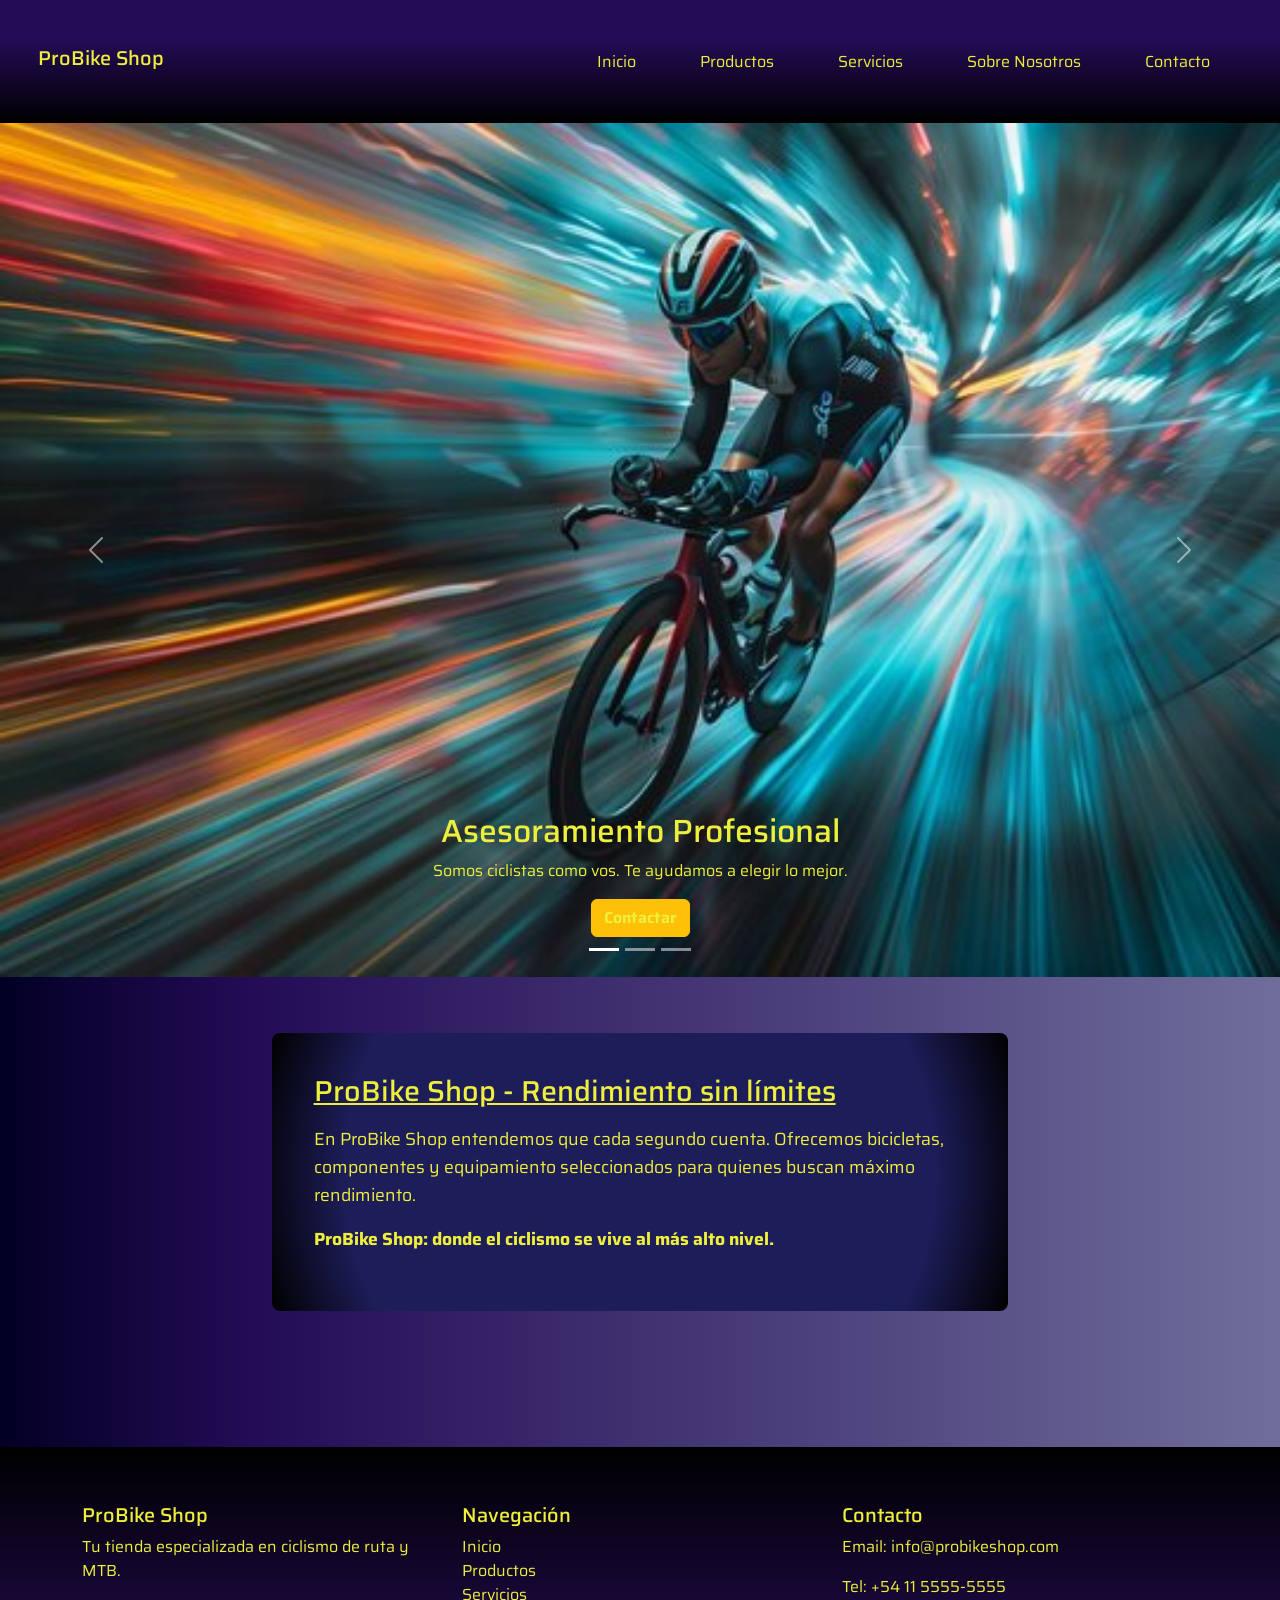
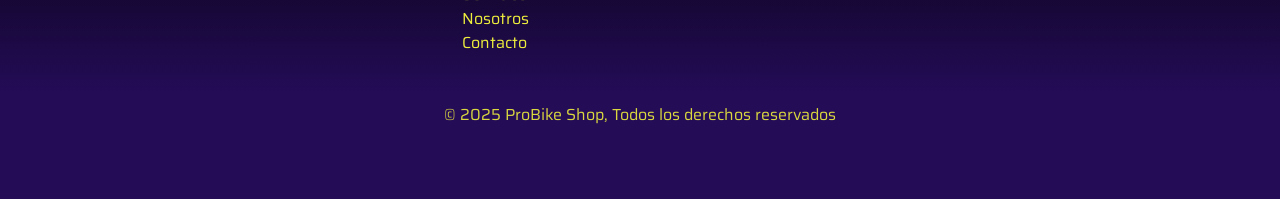
<file: index.html>
<!DOCTYPE html>
<html lang="es">

<head>
    <!-- Configuración general y SEO -->
    <meta charset="UTF-8">
    <meta name="viewport" content="width=device-width, initial-scale=1.0">
    <meta name="description"
        content="ProBike Shop es una tienda especializada en ciclismo de alto rendimiento en Argentina. Bicicletas premium, bike fit y servicios profesionales para ciclistas.">
    <meta name="keywords" content="bicicletas, ciclismo, bike shop, bicicletas de ruta, MTB, gravel, ProBike">
    <meta name="author" content="ProBike Shop">

    <!-- Bootstrap CSS -->
    <link href="https://cdn.jsdelivr.net/npm/bootstrap@5.3.8/dist/css/bootstrap.min.css" rel="stylesheet"
        crossorigin="anonymous">

    <!-- Estilos del sitio -->
    <link rel="stylesheet" href="assets/css/styles.css">

    <!-- Fuentes -->
    <link rel="preconnect" href="https://fonts.googleapis.com">
    <link rel="preconnect" href="https://fonts.gstatic.com" crossorigin>
    <link href="https://fonts.googleapis.com/css2?family=Saira:wght@100..900&display=swap" rel="stylesheet">

    <title>ProBike Shop | Bicicletas y Ciclismo de Alto Rendimiento</title>
</head>

<body>

    <!-- Navbar -->
    <header class="container-fluid">
        <div class="row">
            <div class="col-12 p-0">

                <nav class="navbar navbar-expand-lg navbar-dark nav">
                    <div class="container-fluid">

                        <!-- Logo -->
                        <h1 class="navbar-brand">ProBike Shop</h1>

                        <!-- Botón mobile -->
                        <button class="navbar-toggler" type="button" data-bs-toggle="collapse" data-bs-target="#mainNav"
                            aria-controls="mainNav" aria-expanded="false" aria-label="Abrir menú de navegación">

                            <span class="navbar-toggler-icon"></span>
                        </button>

                        <!-- Enlaces de navegación -->
                        <div class="collapse navbar-collapse" id="mainNav">
                            <ul class="navbar-nav ms-auto">
                                <li class="nav-item"><a class="nav-link" href="index.html">Inicio</a></li>
                                <li class="nav-item"><a class="nav-link" href="pages/productos.html">Productos</a></li>
                                <li class="nav-item"><a class="nav-link" href="pages/servicios.html">Servicios</a></li>
                                <li class="nav-item"><a class="nav-link" href="pages/nosotros.html">Sobre Nosotros</a>
                                </li>
                                <li class="nav-item"><a class="nav-link" href="pages/contacto.html">Contacto</a></li>
                            </ul>
                        </div>

                    </div>
                </nav>

            </div>
        </div>
    </header>

    <!-- Hero con Slider Bootstrap -->
    <section id="heroSlider" class="carousel slide" data-bs-ride="carousel" aria-label="Galería principal">

        <!-- Indicadores -->
        <div class="carousel-indicators">
            <button type="button" data-bs-target="#heroSlider" data-bs-slide-to="0" class="active"></button>
            <button type="button" data-bs-target="#heroSlider" data-bs-slide-to="1"></button>
            <button type="button" data-bs-target="#heroSlider" data-bs-slide-to="2"></button>
        </div>

        <!-- Slides -->
        <div class="carousel-inner">

            <!-- Slide 1 -->
            <div class="carousel-item active" aria-hidden="false">

                <img src="assets/img/man-riding-bike-mountain-path_960396-69146.avif" class="d-block w-100 hero-img"
                    alt="Hero 1">

                <div class="hero-overlay"></div>

                <div class="carousel-caption hero-caption">
                    <h2>Ciclismo de Alto Rendimiento</h2>
                    <p>La velocidad comienza con el equipamiento correcto.</p>
                    <a href="pages/productos.html" class="btn btn-warning fw-bold">Ver Bicicletas</a>
                </div>
            </div>

            <!-- Slide 2 -->
            <div class="carousel-item active" aria-hidden="false">

                <img src="assets/img/360_F_105076852_bJwYuUFPHQqmCbDiMMOttcWje7e9RwUt.jpg"
                    class="d-block w-100 hero-img" alt="Hero 2">

                <div class="hero-overlay"></div>

                <div class="carousel-caption hero-caption">
                    <h2>Componentes Premium</h2>
                    <p>Optimizá tu bicicleta para rendir al máximo.</p>
                    <a href="pages/productos.html" class="btn btn-warning fw-bold">Ver Componentes</a>
                </div>
            </div>

            <!-- Slide 3 -->
            <div class="carousel-item active" aria-hidden="false">

                <img src="assets/img/360_F_867929368_88FRGMVESkonGMnGfdFtN7yuGFdUohjW.jpg"
                    class="d-block w-100 hero-img" alt="Hero 3">

                <div class="hero-overlay"></div>

                <div class="carousel-caption hero-caption">
                    <h2>Asesoramiento Profesional</h2>
                    <p>Somos ciclistas como vos. Te ayudamos a elegir lo mejor.</p>
                    <a href="pages/contacto.html" class="btn btn-warning fw-bold">Contactar</a>
                </div>
            </div>

        </div>

        <!-- Controles -->
        <button class="carousel-control-prev" type="button" data-bs-slide="prev" data-bs-target="#heroSlider">
            <span class="carousel-control-prev-icon"></span>
        </button>

        <button class="carousel-control-next" type="button" data-bs-slide="next" data-bs-target="#heroSlider">
            <span class="carousel-control-next-icon"></span>
        </button>

    </section>

    <!-- Contenido principal -->
    <main class="container my-4">

        <div class="row justify-content-center">
            <div class="col-12 col-md-10 col-lg-8">

                <section class="welcome">
                    <h2>ProBike Shop - Rendimiento sin límites</h2>

                    <p>
                        En ProBike Shop entendemos que cada segundo cuenta.
                        Ofrecemos bicicletas, componentes y equipamiento seleccionados para quienes buscan máximo
                        rendimiento.
                    </p>

                    <p>
                        <strong>ProBike Shop: donde el ciclismo se vive al más alto nivel.</strong>
                    </p>
                </section>

            </div>
        </div>

    </main>

    <!-- Footer -->
    <footer class="container-fluid footer-gradient mt-5">
        <div class="container py-4">

            <div class="row text-center text-md-start">

                <div class="col-md-4 mb-3">
                    <h5>ProBike Shop</h5>
                    <p>Tu tienda especializada en ciclismo de ruta y MTB.</p>
                </div>

                <div class="col-md-4 mb-3">
                    <h5>Navegación</h5>
                    <ul class="list-unstyled">
                        <li><a href="index.html" class="text-decoration-none">Inicio</a></li>
                        <li><a href="pages/productos.html" class="text-decoration-none">Productos</a></li>
                        <li><a href="pages/servicios.html" class="text-decoration-none">Servicios</a></li>
                        <li><a href="pages/nosotros.html" class="text-decoration-none">Nosotros</a></li>
                        <li><a href="pages/contacto.html" class="text-decoration-none">Contacto</a></li>
                    </ul>
                </div>

                <div class="col-md-4 mb-3">
                    <h5>Contacto</h5>
                    <p>Email: info@probikeshop.com</p>
                    <p>Tel: +54 11 5555-5555</p>
                </div>

            </div>

            <p class="footer-text mt-3">© 2025 ProBike Shop, Todos los derechos reservados</p>

        </div>
    </footer>

    <!-- Script Bootstrap -->
    <script src="https://cdn.jsdelivr.net/npm/bootstrap@5.3.8/dist/js/bootstrap.bundle.min.js"></script>

</body>

</html>
</file>
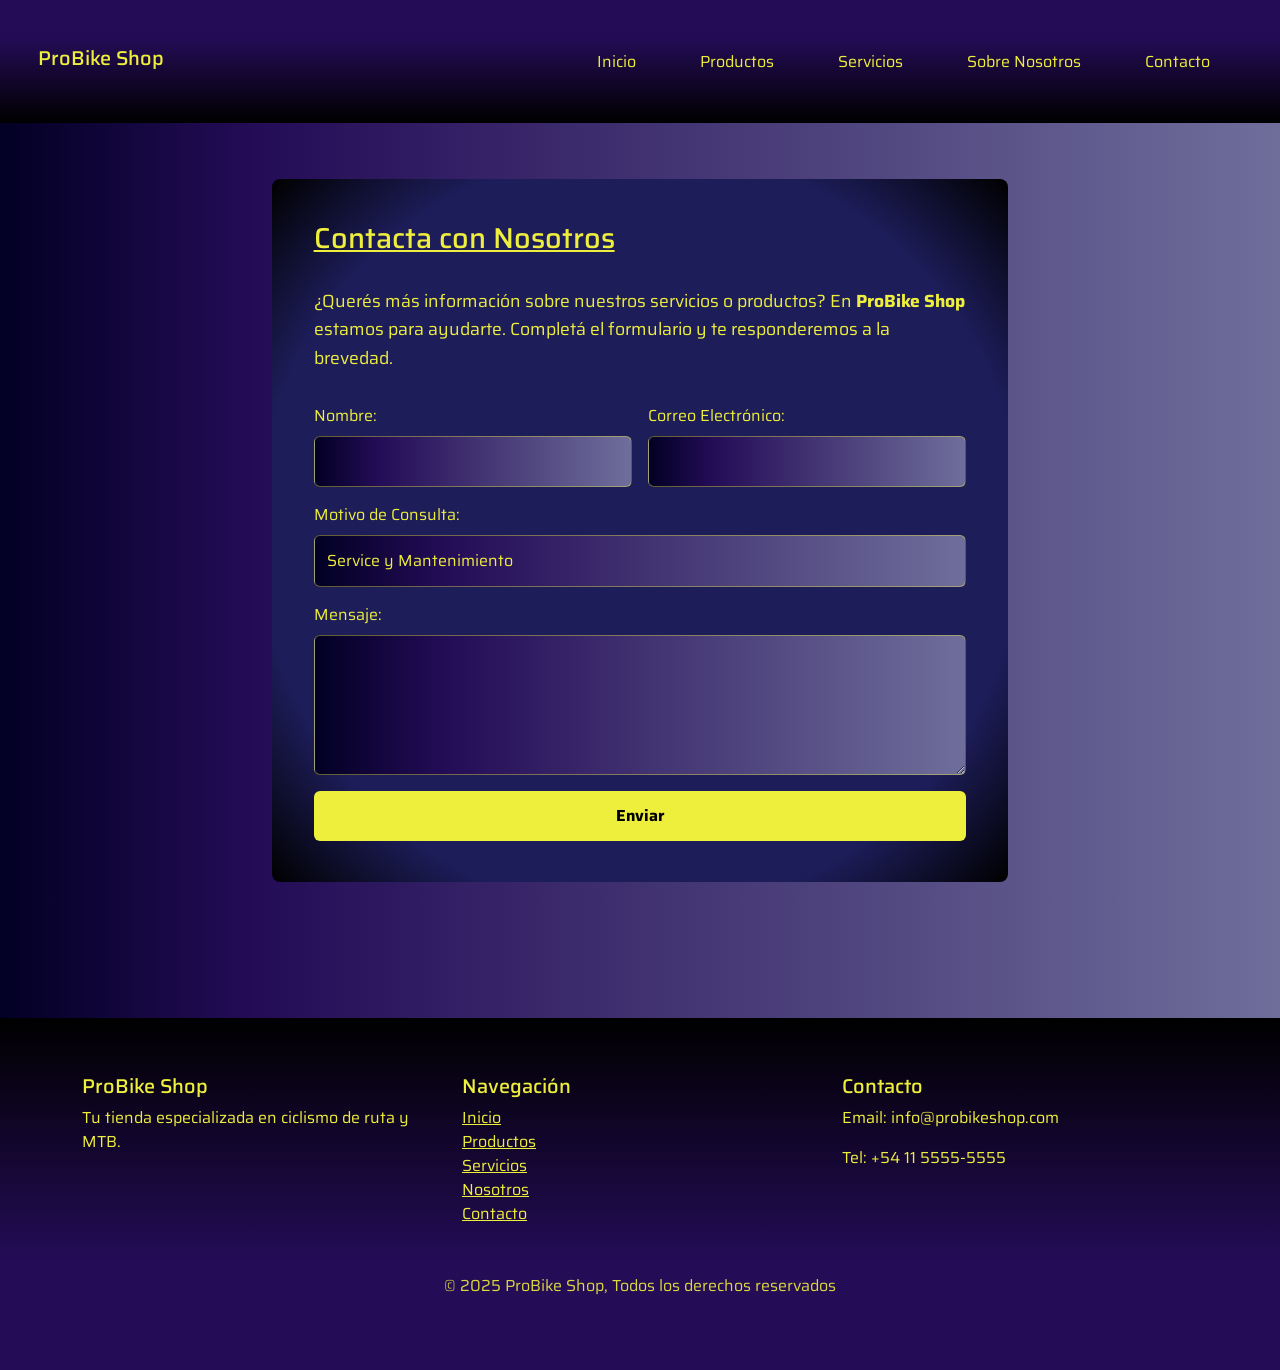
<file: pages/contacto.html>
<!DOCTYPE html>
<html lang="es">

<head>
    <!-- Configuración general y SEO -->
    <meta charset="UTF-8">
    <meta name="viewport" content="width=device-width, initial-scale=1.0">
    <meta name="description"
        content="ProBike Shop es una tienda especializada en ciclismo de alto rendimiento en Argentina. Bicicletas premium, bike fit y servicios profesionales para ciclistas.">
    <meta name="keywords" content="bicicletas, ciclismo, bike shop, bicicletas de ruta, MTB, gravel, ProBike">
    <meta name="author" content="ProBike Shop">

    <!-- Bootstrap CSS -->
    <link href="https://cdn.jsdelivr.net/npm/bootstrap@5.3.8/dist/css/bootstrap.min.css" rel="stylesheet">

    <!-- Estilos del sitio -->
    <link rel="stylesheet" href="../assets/css/styles.css">

    <!-- Fuentes -->
    <link rel="preconnect" href="https://fonts.googleapis.com">
    <link rel="preconnect" href="https://fonts.gstatic.com" crossorigin>
    <link href="https://fonts.googleapis.com/css2?family=Saira:wght@100..900&display=swap" rel="stylesheet">

    <title>Contacto | Contacta con Nosotros! - ProBike Shop</title>

</head>

<body>

    <!-- Navbar -->
    <header class="container-fluid p-0">
        <nav class="navbar navbar-expand-lg navbar-dark nav">
            <div class="container-fluid">

                <h1 class="navbar-brand">ProBike Shop</h1>

                <button class="navbar-toggler" type="button" data-bs-toggle="collapse" data-bs-target="#mainNav"
                    aria-controls="mainNav" aria-expanded="false" aria-label="Abrir menú de navegación">

                    <span class="navbar-toggler-icon"></span>
                </button>

                <div class="collapse navbar-collapse" id="mainNav">
                    <ul class="navbar-nav ms-auto">
                        <li class="nav-item"><a class="nav-link" href="../index.html">Inicio</a></li>
                        <li class="nav-item"><a class="nav-link" href="./productos.html">Productos</a></li>
                        <li class="nav-item"><a class="nav-link" href="./servicios.html">Servicios</a></li>
                        <li class="nav-item"><a class="nav-link" href="./nosotros.html">Sobre Nosotros</a></li>
                        <li class="nav-item"><a class="nav-link" href="./contacto.html">Contacto</a></li>
                    </ul>
                </div>

            </div>
        </nav>
    </header>

    <!-- Contenido principal -->
    <main class="container my-4">

        <div class="row justify-content-center">
            <div class="col-12 col-md-10 col-lg-8">

                <!-- Sección contacto -->
                <section class="contact">

                    <!-- Texto introductorio -->
                    <h2>Contacta con Nosotros</h2>
                    <p>
                        ¿Querés más información sobre nuestros servicios o productos?
                        En <strong>ProBike Shop</strong> estamos para ayudarte.
                        Completá el formulario y te responderemos a la brevedad.
                    </p>

                    <!-- Formulario -->
                    <form action="/submit" method="post" class="row g-3">

                        <!-- Nombre -->
                        <div class="col-12 col-md-6">
                            <label for="name" class="form-label">Nombre:</label>
                            <input type="text" name="name" id="name" class="form-control">
                        </div>

                        <!-- Email -->
                        <div class="col-12 col-md-6">
                            <label for="email" class="form-label">Correo Electrónico:</label>
                            <input type="email" name="email" id="email" class="form-control">
                        </div>

                        <!-- Motivo -->
                        <div class="col-12">
                            <label for="subject" class="form-label">Motivo de Consulta:</label>
                            <select name="subject" id="subject" class="form-control">
                                <option value="service">Service y Mantenimiento</option>
                                <option value="bikefit">Turno para BikeFit</option>
                                <option value="import">Pedido de Importación</option>
                                <option value="other">Otro</option>
                            </select>
                        </div>

                        <!-- Mensaje -->
                        <div class="col-12">
                            <label for="message" class="form-label">Mensaje:</label>
                            <textarea name="message" id="message" rows="4" class="form-control"></textarea>
                        </div>

                        <!-- Botón enviar -->
                        <div class="col-12">
                            <button type="submit" class="btn btn-warning w-100 fw-bold">Enviar</button>
                        </div>

                    </form>

                </section>

            </div>
        </div>

    </main>

    <!-- Footer -->
    <footer class="container-fluid footer-gradient mt-5">
        <div class="container py-4">

            <div class="row text-center text-md-start">

                <div class="col-md-4 mb-3">
                    <h5>ProBike Shop</h5>
                    <p>Tu tienda especializada en ciclismo de ruta y MTB.</p>
                </div>

                <div class="col-md-4 mb-3">
                    <h5>Navegación</h5>
                    <ul class="list-unstyled">
                        <li><a href="../index.html">Inicio</a></li>
                        <li><a href="./productos.html">Productos</a></li>
                        <li><a href="./servicios.html">Servicios</a></li>
                        <li><a href="./nosotros.html">Nosotros</a></li>
                        <li><a href="./contacto.html">Contacto</a></li>
                    </ul>
                </div>

                <div class="col-md-4 mb-3">
                    <h5>Contacto</h5>
                    <p>Email: info@probikeshop.com</p>
                    <p>Tel: +54 11 5555-5555</p>
                </div>

            </div>

            <p class="footer-text mt-3">© 2025 ProBike Shop, Todos los derechos reservados</p>

        </div>
    </footer>

    <!-- Script Bootstrap-->
    <script src="https://cdn.jsdelivr.net/npm/bootstrap@5.3.8/dist/js/bootstrap.bundle.min.js"></script>

</body>

</html>
</file>
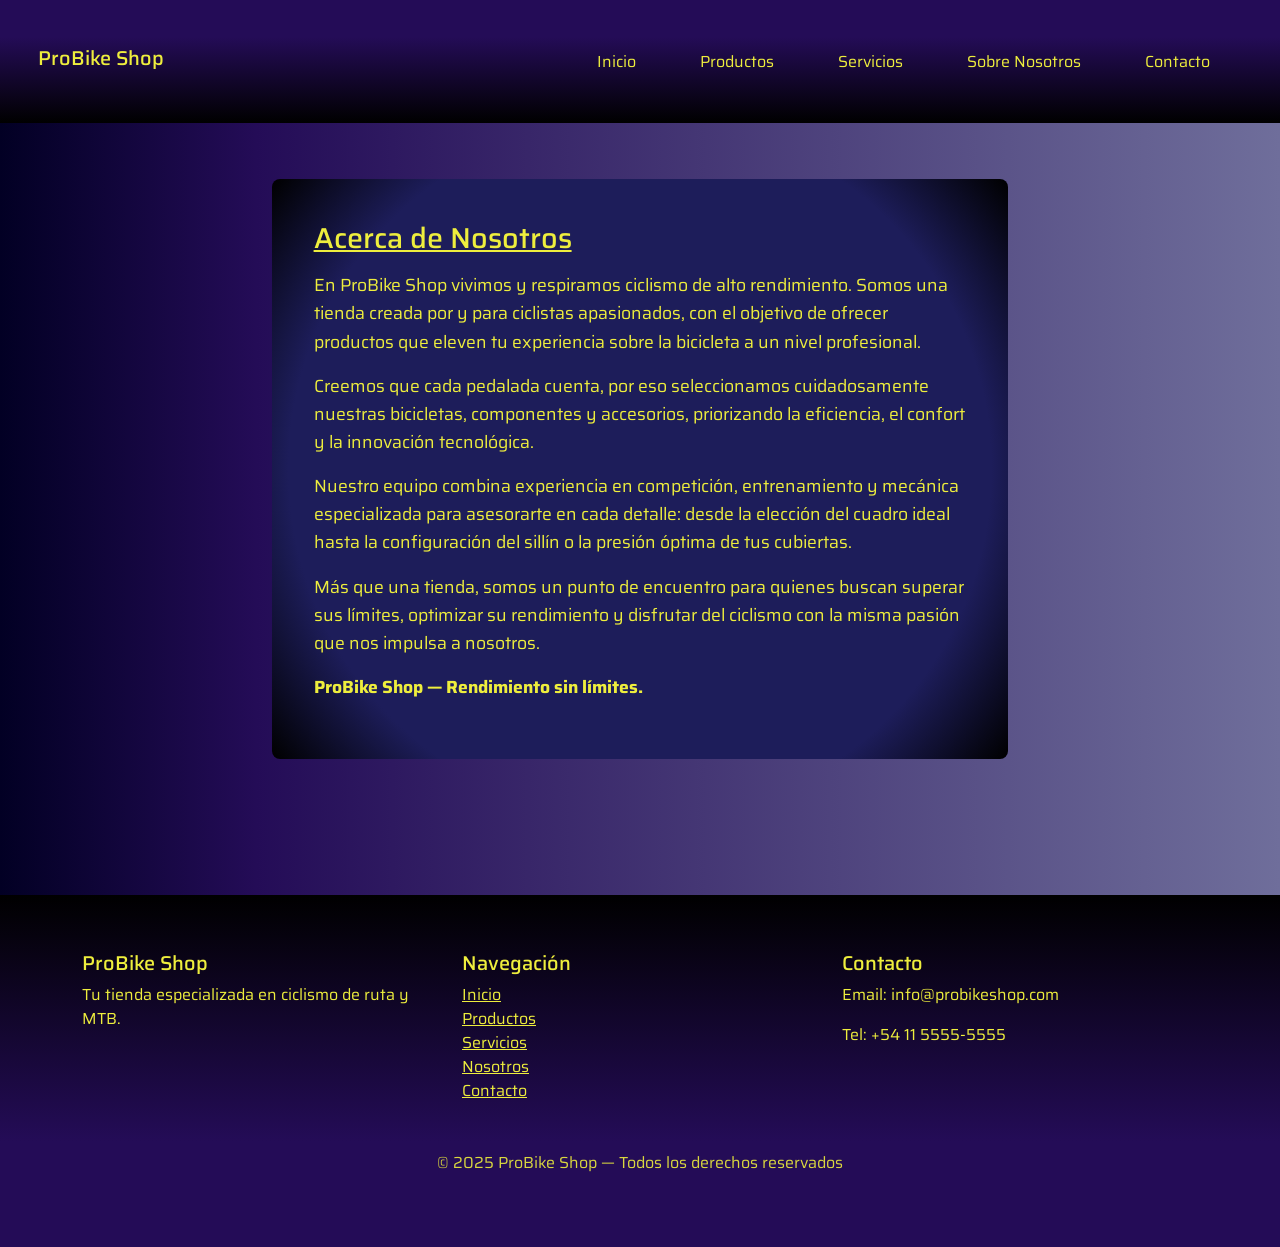
<file: pages/nosotros.html>
<!DOCTYPE html>
<html lang="es">

<head>
    <!-- Configuración general y SEO -->
    <meta charset="UTF-8">
    <meta name="viewport" content="width=device-width, initial-scale=1.0">
    <meta name="description"
        content="ProBike Shop es una tienda especializada en ciclismo de alto rendimiento en Argentina. Bicicletas premium, bike fit y servicios profesionales para ciclistas.">
    <meta name="keywords" content="bicicletas, ciclismo, bike shop, bicicletas de ruta, MTB, gravel, ProBike">
    <meta name="author" content="ProBike Shop">

    <!-- Bootstrap -->
    <link href="https://cdn.jsdelivr.net/npm/bootstrap@5.3.8/dist/css/bootstrap.min.css" rel="stylesheet">

    <!-- Estilos del sitio -->
    <link rel="stylesheet" href="../assets/css/styles.css">

    <!-- Fuente -->
    <link rel="preconnect" href="https://fonts.googleapis.com">
    <link rel="preconnect" href="https://fonts.gstatic.com" crossorigin>
    <link href="https://fonts.googleapis.com/css2?family=Saira:wght@100..900&display=swap" rel="stylesheet">

    <title>Nosotros | Acerca de ProBike Shop</title>

</head>

<body>

    <!-- Navbar -->
    <header class="container-fluid p-0">
        <nav class="navbar navbar-expand-lg navbar-dark nav">
            <div class="container-fluid">

                <!-- Logo -->
                <h1 class="navbar-brand">ProBike Shop</h1>

                <!-- Botón menú mobile -->
                <button class="navbar-toggler" type="button" data-bs-toggle="collapse" data-bs-target="#mainNav"
                    aria-controls="mainNav" aria-expanded="false" aria-label="Abrir menú de navegación">

                    <span class="navbar-toggler-icon"></span>
                </button>

                <!-- Enlaces -->
                <div class="collapse navbar-collapse" id="mainNav">
                    <ul class="navbar-nav ms-auto">
                        <li class="nav-item"><a class="nav-link" href="../index.html">Inicio</a></li>
                        <li class="nav-item"><a class="nav-link" href="./productos.html">Productos</a></li>
                        <li class="nav-item"><a class="nav-link" href="./servicios.html">Servicios</a></li>
                        <li class="nav-item"><a class="nav-link" href="./nosotros.html">Sobre Nosotros</a></li>
                        <li class="nav-item"><a class="nav-link" href="./contacto.html">Contacto</a></li>
                    </ul>
                </div>

            </div>
        </nav>
    </header>

    <!-- Contenido principal -->
    <main class="container my-4">
        <div class="row justify-content-center">

            <!-- Columna central -->
            <div class="col-12 col-md-10 col-lg-8">

                <section class="us">
                    <h2>Acerca de Nosotros</h2>

                    <!-- Párrafo principal -->
                    <p>
                        En ProBike Shop vivimos y respiramos ciclismo de alto rendimiento. Somos una tienda creada por y
                        para
                        ciclistas apasionados, con el objetivo de ofrecer productos que eleven tu experiencia sobre la
                        bicicleta
                        a un nivel profesional.
                    </p>

                    <p>
                        Creemos que cada pedalada cuenta, por eso seleccionamos cuidadosamente nuestras bicicletas,
                        componentes y accesorios, priorizando la eficiencia, el confort y la innovación tecnológica.
                    </p>

                    <p>
                        Nuestro equipo combina experiencia en competición, entrenamiento y mecánica especializada para
                        asesorarte en cada detalle: desde la elección del cuadro ideal hasta la configuración del sillín
                        o la
                        presión óptima de tus cubiertas.
                    </p>

                    <p>
                        Más que una tienda, somos un punto de encuentro para quienes buscan superar sus límites,
                        optimizar
                        su rendimiento y disfrutar del ciclismo con la misma pasión que nos impulsa a nosotros.
                    </p>

                    <!-- Frase final -->
                    <p><strong>ProBike Shop — Rendimiento sin límites.</strong></p>

                </section>

            </div>

        </div>
    </main>

    <!-- Footer -->
    <footer class="container-fluid footer-gradient mt-5">
        <div class="container py-4">

            <div class="row text-center text-md-start">

                <!-- Columna 1 -->
                <div class="col-md-4 mb-3">
                    <h5>ProBike Shop</h5>
                    <p>Tu tienda especializada en ciclismo de ruta y MTB.</p>
                </div>

                <!-- Columna 2 -->
                <div class="col-md-4 mb-3">
                    <h5>Navegación</h5>
                    <ul class="list-unstyled">
                        <li><a href="../index.html">Inicio</a></li>
                        <li><a href="./productos.html">Productos</a></li>
                        <li><a href="./servicios.html">Servicios</a></li>
                        <li><a href="./nosotros.html">Nosotros</a></li>
                        <li><a href="./contacto.html">Contacto</a></li>
                    </ul>
                </div>

                <!-- Columna 3 -->
                <div class="col-md-4 mb-3">
                    <h5>Contacto</h5>
                    <p>Email: info@probikeshop.com</p>
                    <p>Tel: +54 11 5555-5555</p>
                </div>

            </div>

            <p class="footer-text mt-3">© 2025 ProBike Shop — Todos los derechos reservados</p>

        </div>
    </footer>

    <!-- Script Bootstrap-->
    <script src="https://cdn.jsdelivr.net/npm/bootstrap@5.3.8/dist/js/bootstrap.bundle.min.js"></script>

</body>

</html>
</file>
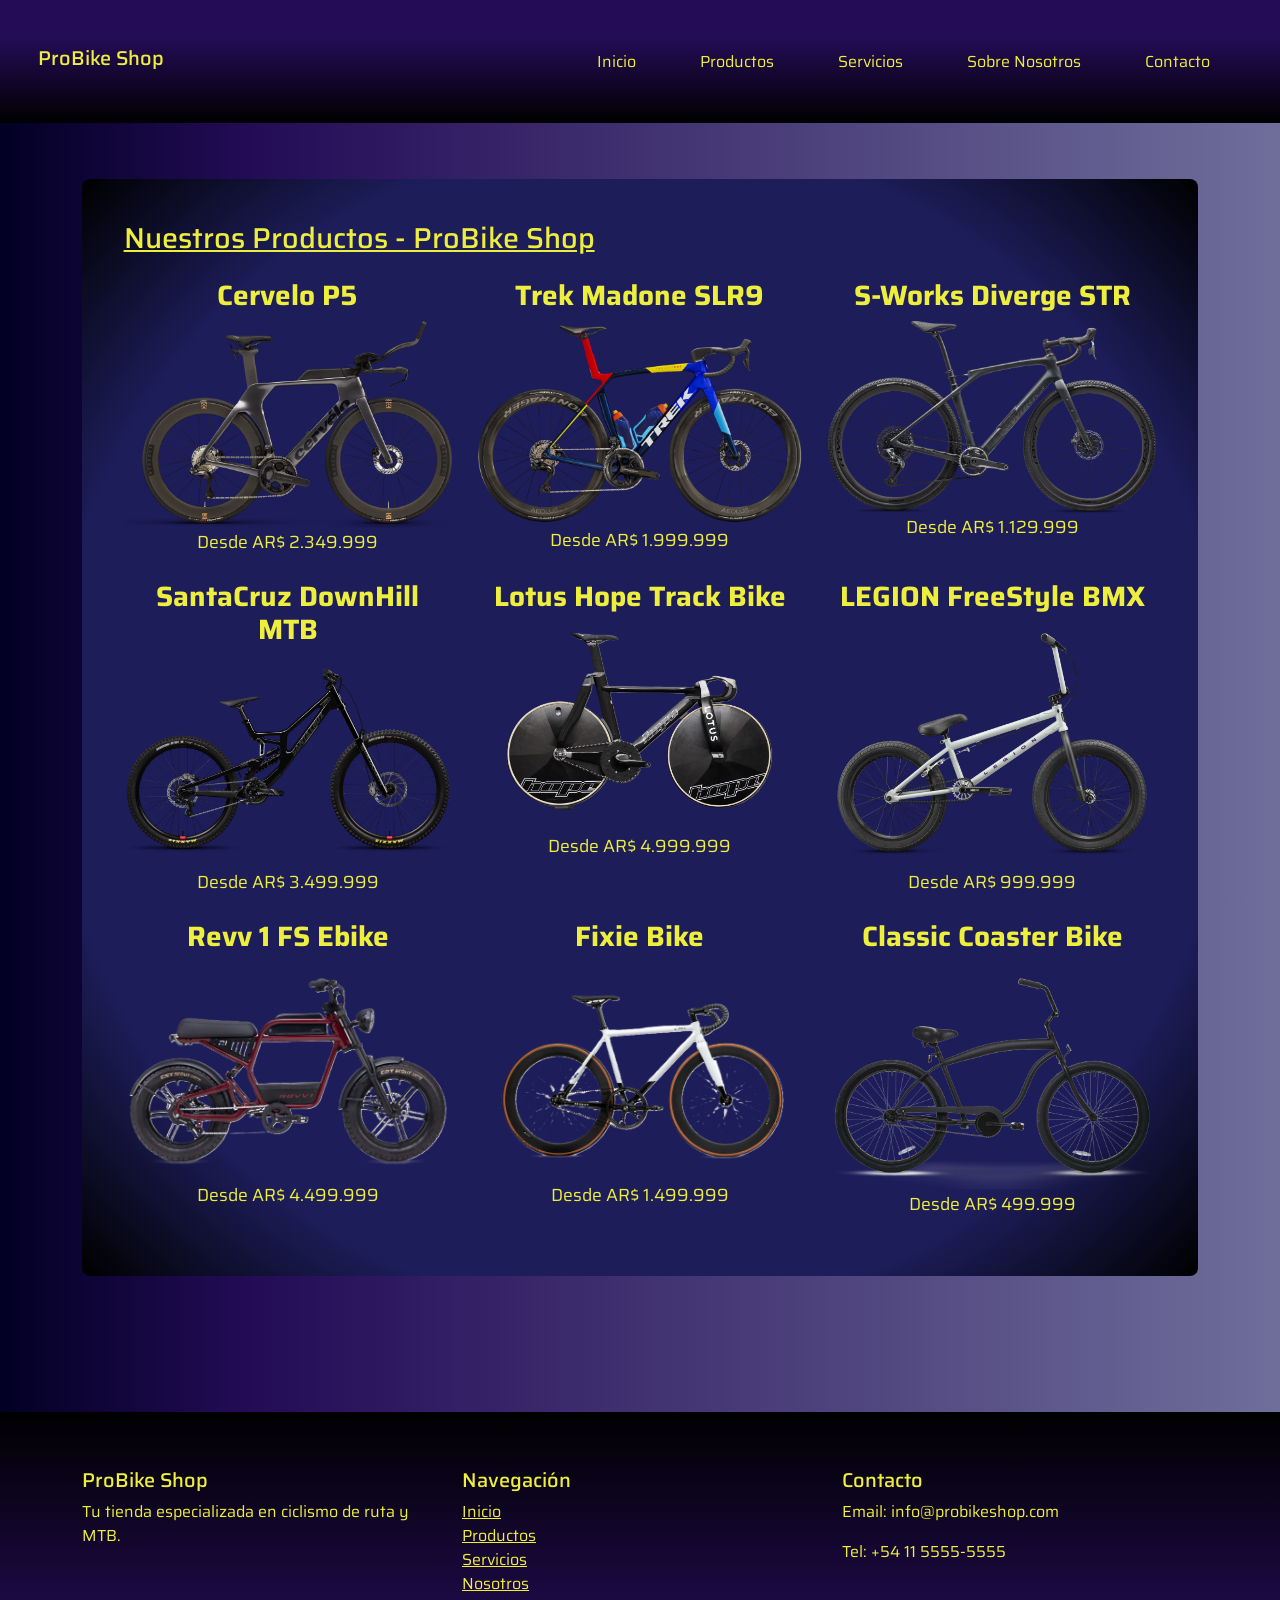
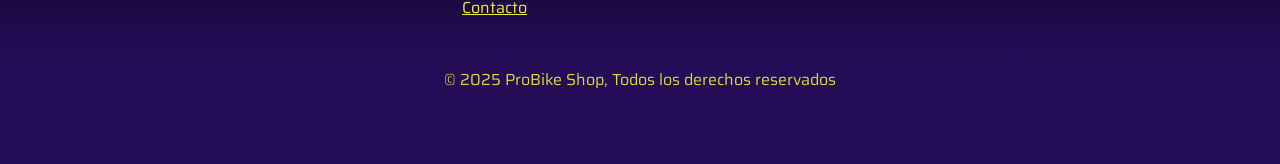
<file: pages/productos.html>
<!DOCTYPE html>
<html lang="es">

<head>
    <!-- Configuración general y SEO -->
    <meta charset="UTF-8">
    <meta name="viewport" content="width=device-width, initial-scale=1.0">
    <meta name="description"
        content="ProBike Shop es una tienda especializada en ciclismo de alto rendimiento en Argentina. Bicicletas premium, bike fit y servicios profesionales para ciclistas.">
    <meta name="keywords" content="bicicletas, ciclismo, bike shop, bicicletas de ruta, MTB, gravel, ProBike">
    <meta name="author" content="ProBike Shop">

    <!-- CSS Bootstrap -->
    <link href="https://cdn.jsdelivr.net/npm/bootstrap@5.3.8/dist/css/bootstrap.min.css" rel="stylesheet">

    <!-- Estilos del sitio -->
    <link rel="stylesheet" href="../assets/css/styles.css">

    <!-- Fuentes -->
    <link rel="preconnect" href="https://fonts.googleapis.com">
    <link rel="preconnect" href="https://fonts.gstatic.com" crossorigin>
    <link href="https://fonts.googleapis.com/css2?family=Saira:wght@100..900&display=swap" rel="stylesheet">

    <title>Productos | Bicicletas y Accesorios - ProBike Shop</title>

</head>

<body>

    <!-- Navbar -->
    <header class="container-fluid p-0">
        <nav class="navbar navbar-expand-lg navbar-dark nav">
            <div class="container-fluid">

                <!-- Marca -->
                <h1 class="navbar-brand">ProBike Shop</h1>

                <!-- Botón mobile -->
                <button class="navbar-toggler" type="button" data-bs-toggle="collapse" data-bs-target="#mainNav"
                    aria-controls="mainNav" aria-expanded="false" aria-label="Abrir menú de navegación">

                    <span class="navbar-toggler-icon"></span>
                </button>

                <!-- Enlaces -->
                <div class="collapse navbar-collapse" id="mainNav">
                    <ul class="navbar-nav ms-auto">
                        <li class="nav-item"><a class="nav-link" href="../index.html">Inicio</a></li>
                        <li class="nav-item"><a class="nav-link" href="./productos.html">Productos</a></li>
                        <li class="nav-item"><a class="nav-link" href="./servicios.html">Servicios</a></li>
                        <li class="nav-item"><a class="nav-link" href="./nosotros.html">Sobre Nosotros</a></li>
                        <li class="nav-item"><a class="nav-link" href="./contacto.html">Contacto</a></li>
                    </ul>
                </div>

            </div>
        </nav>
    </header>

    <!-- Contenido principal -->
    <main class="container my-4">
        <section class="store">

            <!-- Título -->
            <h2>Nuestros Productos - ProBike Shop</h2>

            <!-- Grilla de productos -->
            <div class="row products">

                <!-- Producto 1 -->
                <div class="col-12 col-sm-6 col-lg-4 item text-center">
                    <h3><strong>Cervelo P5</strong></h3>
                    <img src="../assets/img/4aa23.webp" alt="cervelo_p5">
                    <p>Desde AR$ 2.349.999</p>
                </div>

                <!-- Producto 2 -->
                <div class="col-12 col-sm-6 col-lg-4 item text-center">
                    <h3><strong>Trek Madone SLR9</strong></h3>
                    <img src="../assets/img/image_2024_07_31T09_15_21_970Z_96c565a3-727d-4621-bd75-65ee3307b577.PNG"
                        alt="trek_madone_slr9">
                    <p>Desde AR$ 1.999.999</p>
                </div>

                <!-- Producto 3 -->
                <div class="col-12 col-sm-6 col-lg-4 item text-center">
                    <h3><strong>S-Works Diverge STR</strong></h3>
                    <img src="../assets/img/96223-00_DIVERGE-STR-SW-FSTGRN-DKMOS-BLKPRL_HERO.png"
                        alt="s-works_diverge_str">
                    <p>Desde AR$ 1.129.999</p>
                </div>

                <!-- Producto 4 -->
                <div class="col-12 col-sm-6 col-lg-4 item text-center">
                    <h3><strong>SantaCruz DownHill MTB</strong></h3>
                    <img src="../assets/img/MY25_V10_CC_DH_S_GlossBlackSparkle_134a48ed-a9af-4dd8-aa25-a0ee2525f66f.webp"
                        alt="santa_cruzmtb">
                    <p>Desde AR$ 3.499.999</p>
                </div>

                <!-- Producto 5 -->
                <div class="col-12 col-sm-6 col-lg-4 item text-center">
                    <h3><strong>Lotus Hope Track Bike</strong></h3>
                    <img src="../assets/img/NaDqt367sMzTfxT53Kg3t5-1200-80.png" alt="Lotusgb">
                    <p>Desde AR$ 4.999.999</p>
                </div>

                <!-- Producto 6 -->
                <div class="col-12 col-sm-6 col-lg-4 item text-center">
                    <h3><strong>LEGION FreeStyle BMX</strong></h3>
                    <img src="../assets/img/M41201U20OS20U_LegionL100GRY_PDP_ATF01.webp" alt="legionbmx">
                    <p>Desde AR$ 999.999</p>
                </div>

                <!-- Producto 7 -->
                <div class="col-12 col-sm-6 col-lg-4 item text-center">
                    <h3><strong>Revv 1 FS Ebike</strong></h3>
                    <img src="../assets/img/Revv-1-FS_red_side_web-min-1400x934.png" alt="revv1ebike">
                    <p>Desde AR$ 4.499.999</p>
                </div>

                <!-- Producto 8 -->
                <div class="col-12 col-sm-6 col-lg-4 item text-center">
                    <h3><strong>Fixie Bike</strong></h3>
                    <img src="../assets/img/Joker_Hero.png" alt="fixie">
                    <p>Desde AR$ 1.499.999</p>
                </div>

                <!-- Producto 9 -->
                <div class="col-12 col-sm-6 col-lg-4 item text-center">
                    <h3><strong>Classic Coaster Bike</strong></h3>
                    <img src="../assets/img/CONTENT---PROFILE-SIZE.png" alt="playera">
                    <p>Desde AR$ 499.999</p>
                </div>

            </div>

        </section>
    </main>

    <!-- Pie de página -->
    <footer class="footer-gradient mt-5">
        <div class="container py-4">

            <div class="row text-center text-md-start">

                <div class="col-md-4 mb-3">
                    <h5>ProBike Shop</h5>
                    <p>Tu tienda especializada en ciclismo de ruta y MTB.</p>
                </div>

                <div class="col-md-4 mb-3">
                    <h5>Navegación</h5>
                    <ul class="list-unstyled">
                        <li><a href="../index.html">Inicio</a></li>
                        <li><a href="./productos.html">Productos</a></li>
                        <li><a href="./servicios.html">Servicios</a></li>
                        <li><a href="./nosotros.html">Nosotros</a></li>
                        <li><a href="./contacto.html">Contacto</a></li>
                    </ul>
                </div>

                <div class="col-md-4 mb-3">
                    <h5>Contacto</h5>
                    <p>Email: info@probikeshop.com</p>
                    <p>Tel: +54 11 5555-5555</p>
                </div>

            </div>

            <p class="footer-text mt-3">© 2025 ProBike Shop, Todos los derechos reservados</p>

        </div>
    </footer>

    <!-- Script Bootstrap -->
    <script src="https://cdn.jsdelivr.net/npm/bootstrap@5.3.8/dist/js/bootstrap.bundle.min.js"></script>

</body>

</html>
</file>
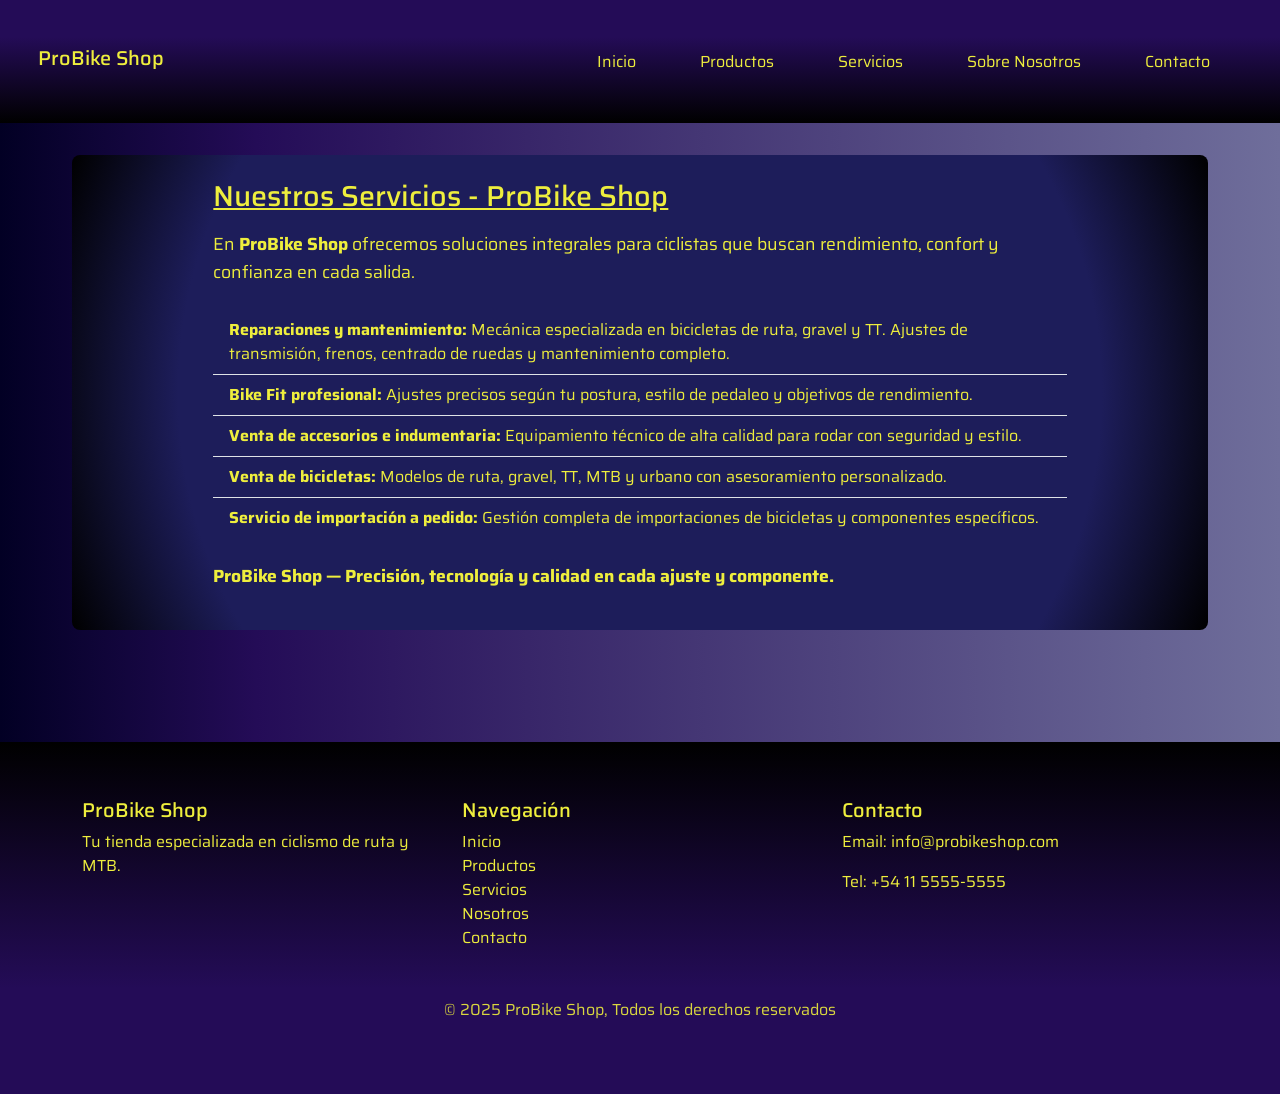
<file: pages/servicios.html>
<!DOCTYPE html>
<html lang="es">

<head>
    <!-- Configuración general y SEO -->
    <meta charset="UTF-8">
    <meta name="viewport" content="width=device-width, initial-scale=1.0">
    <meta name="description"
        content="ProBike Shop es una tienda especializada en ciclismo de alto rendimiento en Argentina. Bicicletas premium, bike fit y servicios profesionales para ciclistas.">
    <meta name="keywords" content="bicicletas, ciclismo, bike shop, bicicletas de ruta, MTB, gravel, ProBike">
    <meta name="author" content="ProBike Shop">

    <!-- CSS Bootstrap -->
    <link href="https://cdn.jsdelivr.net/npm/bootstrap@5.3.8/dist/css/bootstrap.min.css" rel="stylesheet">

    <!-- Estilos del sitio -->
    <link rel="stylesheet" href="../assets/css/styles.css">

    <!-- Fuentes -->
    <link rel="preconnect" href="https://fonts.googleapis.com">
    <link rel="preconnect" href="https://fonts.gstatic.com" crossorigin>
    <link href="https://fonts.googleapis.com/css2?family=Saira:wght@100..900&display=swap" rel="stylesheet">

    <title>Servicios de Ciclismo Profesional - ProBike Shop</title>

</head>

<body>

    <!-- Navbar -->
    <header class="container-fluid p-0">
        <nav class="navbar navbar-expand-lg navbar-dark nav">
            <div class="container-fluid">

                <!-- Marca -->
                <h1 class="navbar-brand">ProBike Shop</h1>

                <!-- Botón mobile -->
                <button class="navbar-toggler" type="button" data-bs-toggle="collapse" data-bs-target="#mainNav"
                    aria-controls="mainNav" aria-expanded="false" aria-label="Abrir menú de navegación">

                    <span class="navbar-toggler-icon"></span>
                </button>

                <!-- Enlaces -->
                <div class="collapse navbar-collapse" id="mainNav">
                    <ul class="navbar-nav ms-auto">
                        <li class="nav-item"><a class="nav-link" href="../index.html">Inicio</a></li>
                        <li class="nav-item"><a class="nav-link" href="./productos.html">Productos</a></li>
                        <li class="nav-item"><a class="nav-link" href="./servicios.html">Servicios</a></li>
                        <li class="nav-item"><a class="nav-link" href="./nosotros.html">Sobre Nosotros</a></li>
                        <li class="nav-item"><a class="nav-link" href="./contacto.html">Contacto</a></li>
                    </ul>
                </div>

            </div>
        </nav>
    </header>

    <!-- Contenido principal -->
    <main>
        <section class="info py-4">
            <div class="container">
                <div class="row justify-content-center">
                    <div class="col-lg-10">

                        <!-- Título -->
                        <h2 class="mb-3">Nuestros Servicios - ProBike Shop</h2>

                        <!-- Descripción -->
                        <p>
                            En <strong>ProBike Shop</strong> ofrecemos soluciones integrales para ciclistas que buscan
                            rendimiento, confort y confianza en cada salida.
                        </p>

                        <!-- Lista de servicios -->
                        <ul class="list-group list-group-flush my-4">

                            <li class="list-group-item bg-transparent">
                                <strong>Reparaciones y mantenimiento:</strong>
                                Mecánica especializada en bicicletas de ruta, gravel y TT. Ajustes de transmisión,
                                frenos, centrado de ruedas y mantenimiento completo.
                            </li>

                            <li class="list-group-item bg-transparent">
                                <strong>Bike Fit profesional:</strong>
                                Ajustes precisos según tu postura, estilo de pedaleo y objetivos de rendimiento.
                            </li>

                            <li class="list-group-item bg-transparent">
                                <strong>Venta de accesorios e indumentaria:</strong>
                                Equipamiento técnico de alta calidad para rodar con seguridad y estilo.
                            </li>

                            <li class="list-group-item bg-transparent">
                                <strong>Venta de bicicletas:</strong>
                                Modelos de ruta, gravel, TT, MTB y urbano con asesoramiento personalizado.
                            </li>

                            <li class="list-group-item bg-transparent">
                                <strong>Servicio de importación a pedido:</strong>
                                Gestión completa de importaciones de bicicletas y componentes específicos.
                            </li>

                        </ul>

                        <!-- Frase final -->
                        <p>
                            <strong>ProBike Shop — Precisión, tecnología y calidad en cada ajuste y componente.</strong>
                        </p>

                    </div>
                </div>
            </div>
        </section>
    </main>

    <!-- Footer -->
    <footer class="footer-gradient mt-5">
        <div class="container py-4">

            <div class="row text-center text-md-start">

                <div class="col-md-4 mb-3">
                    <h5>ProBike Shop</h5>
                    <p>Tu tienda especializada en ciclismo de ruta y MTB.</p>
                </div>

                <div class="col-md-4 mb-3">
                    <h5>Navegación</h5>
                    <ul class="list-unstyled">
                        <li><a href="../index.html" class="text-decoration-none">Inicio</a></li>
                        <li><a href="./productos.html" class="text-decoration-none">Productos</a></li>
                        <li><a href="./servicios.html" class="text-decoration-none">Servicios</a></li>
                        <li><a href="./nosotros.html" class="text-decoration-none">Nosotros</a></li>
                        <li><a href="./contacto.html" class="text-decoration-none">Contacto</a></li>
                    </ul>
                </div>

                <div class="col-md-4 mb-3">
                    <h5>Contacto</h5>
                    <p>Email: info@probikeshop.com</p>
                    <p>Tel: +54 11 5555-5555</p>
                </div>

            </div>

            <p class="footer-text mt-3">© 2025 ProBike Shop, Todos los derechos reservados</p>

        </div>
    </footer>

    <!-- Script Bootstrap -->
    <script src="https://cdn.jsdelivr.net/npm/bootstrap@5.3.8/dist/js/bootstrap.bundle.min.js"></script>

</body>

</html>
</file>
<file: assets/css/styles.css>
* {
  margin: 0;
  padding: 0;
  box-sizing: border-box;
}

html, body {
  height: 100%;
}

body {
  font-family: "Saira", sans-serif;
  background: linear-gradient(90deg, rgb(2, 0, 36) 0%, rgb(36, 12, 87) 20%, rgb(111, 110, 155) 100%);
  display: flex;
  flex-direction: column;
}

body * {
  color: rgb(238, 238, 61) !important;
}

.nav {
  background: linear-gradient(180deg, rgb(36, 12, 87) 30%, rgb(0, 0, 0) 100%);
  padding: clamp(0.8rem, 2vw, 1.8rem);
}
.nav .navbar-brand,
.nav .nav-link {
  color: rgb(238, 238, 61);
  transition: 0.2s ease-in-out;
}
.nav .nav-link:hover {
  transform: scale(1.05) translateY(-3px);
  text-shadow: 0 0 10px rgba(238, 238, 61, 0.8);
}
.nav li {
  margin: 0.5rem 1rem;
}
@media (min-width: 992px) {
  .nav li {
    margin: 1rem 1.5rem;
  }
}

main {
  flex: 1;
  padding: clamp(1rem, 2vw + 0.5rem, 2rem);
  max-width: 1200px;
  margin: auto;
}
main h2 {
  text-decoration: underline;
  font-size: clamp(1.3rem, 1vw + 1rem, 2rem);
  margin-bottom: 1rem;
}
main p {
  font-size: clamp(0.9rem, 0.5vw + 0.7rem, 1.2rem);
  line-height: 1.6;
}

.welcome, .us, .store, .info, .contact {
  background: radial-gradient(circle, rgb(29, 29, 90) 75%, rgb(0, 0, 0) 100%);
  padding: clamp(1.2rem, 2vw + 1rem, 3rem);
  border-radius: 8px;
  margin-bottom: 2rem;
  box-shadow: 0 0 10px 0 0 10px rgba(238, 238, 61, 0.8);
}

.products .col-12.col-sm-6.col-lg-4 {
  min-width: 320px;
}

.products img {
  width: 100%;
  height: auto;
  display: block;
  border-radius: 8px;
  transition: 0.3s ease;
}

.products img:hover {
  transform: scale(1.05);
  box-shadow: 0 0 12px rgba(238, 238, 61, 0.7);
}

.products h3 {
  white-space: normal;
  word-break: break-word;
  margin: 0.5rem 0;
  text-align: center;
}

.store img {
  width: 100%;
  border-radius: 6px;
  transition: 0.3s ease-in-out;
}
.store img:hover {
  transform: scale(1.05) translateY(-5px);
  box-shadow: 0 0 15px 0 0 10px rgba(238, 238, 61, 0.8);
  padding: 10px;
}

.us p,
.info p {
  margin-bottom: 1rem;
}

.contact {
  display: flex;
  flex-direction: column;
  gap: 1rem;
}
.contact input,
.contact textarea,
.contact select {
  background: linear-gradient(90deg, rgb(2, 0, 36) 0%, rgb(36, 12, 87) 20%, rgb(111, 110, 155) 100%);
  border: 1px solid rgba(238, 238, 61, 0.4);
  padding: 0.8rem;
  border-radius: 6px;
}
.contact textarea {
  min-height: 140px;
}
.contact button,
.contact input[type=submit] {
  background: rgb(238, 238, 61);
  color: black !important;
  border: none;
  padding: 0.8rem 1.2rem;
  border-radius: 6px;
}
.contact button:hover,
.contact input[type=submit]:hover {
  background: rgb(242.1090047393, 242.1090047393, 107.8909952607);
  box-shadow: 0 0 10px rgb(238, 238, 61);
}

footer {
  background: linear-gradient(0deg, rgb(36, 12, 87) 30%, rgb(0, 0, 0) 100%);
  padding: 2rem;
  text-align: center;
}
footer a:hover {
  text-shadow: 0 0 10px rgba(238, 238, 61, 0.8);
}
footer .footer-text {
  margin-top: 1rem;
  opacity: 0.9;
}/*# sourceMappingURL=styles.css.map */
</file>
